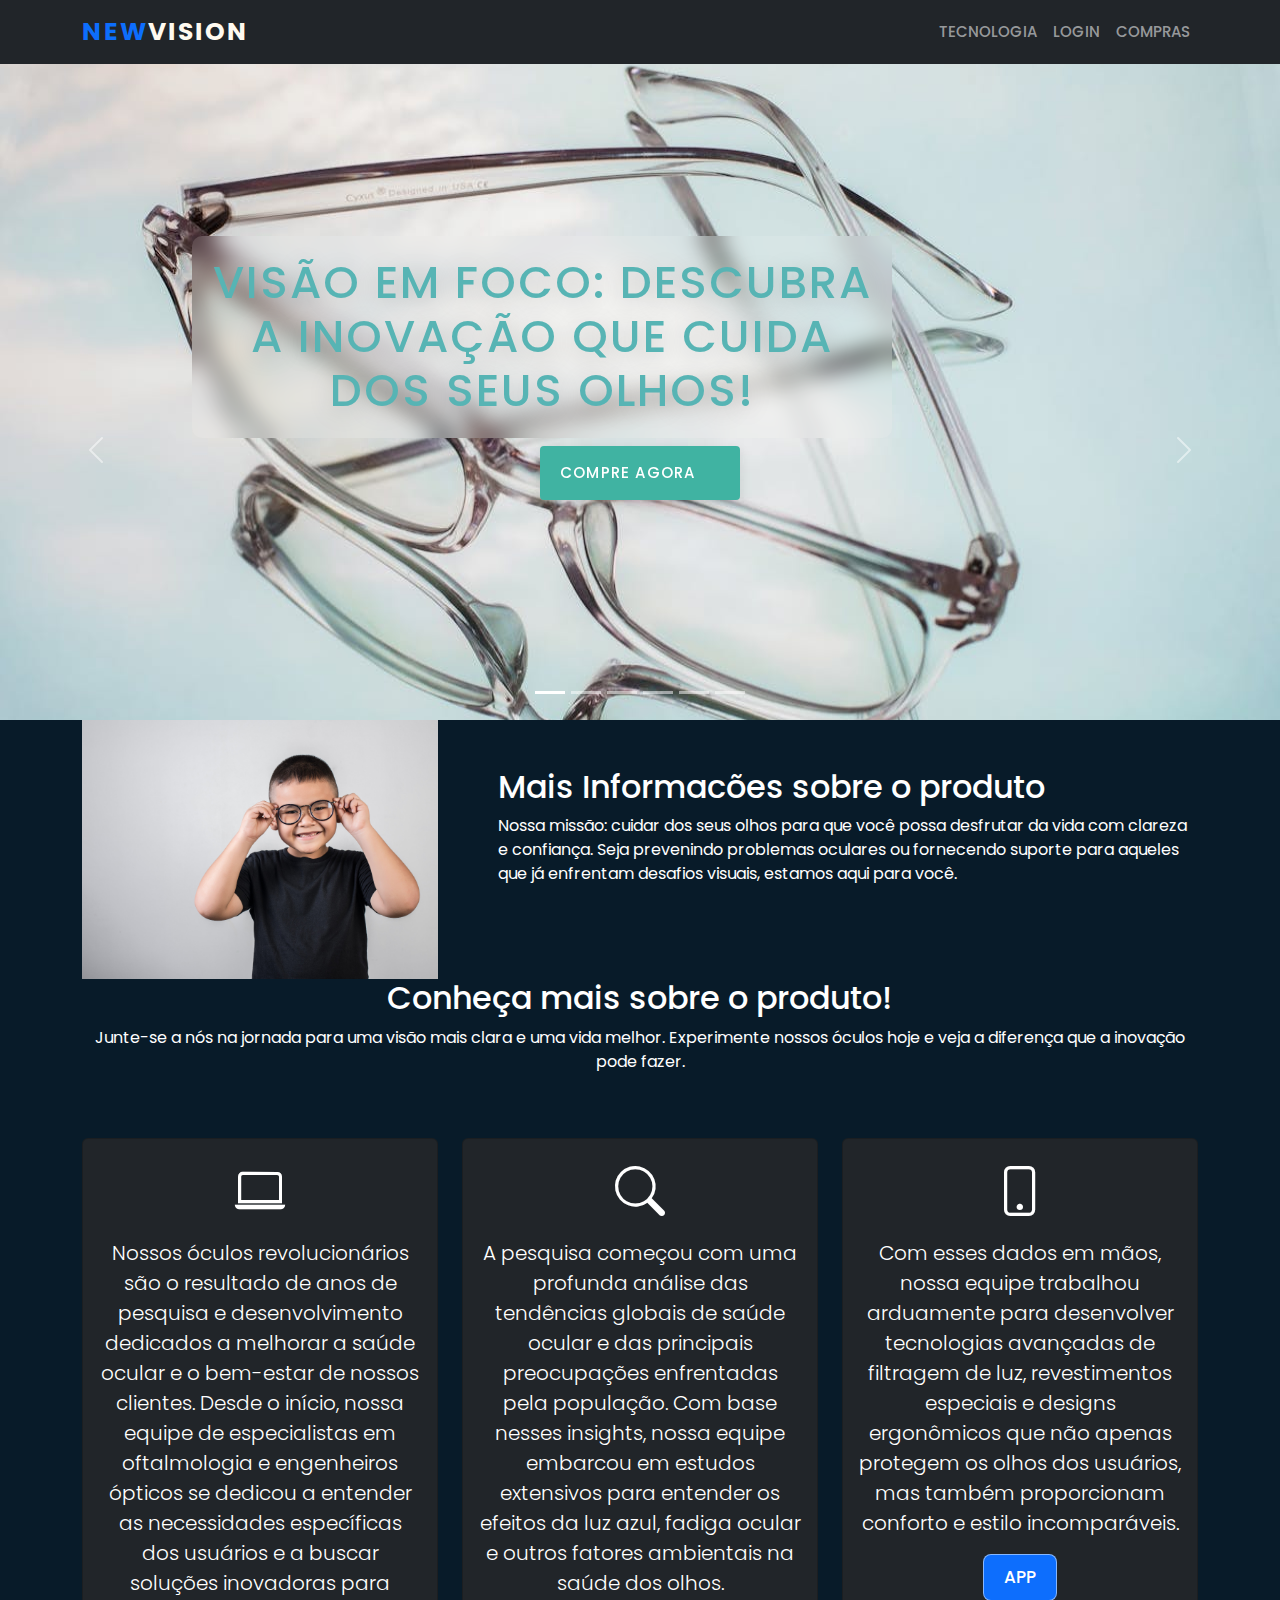
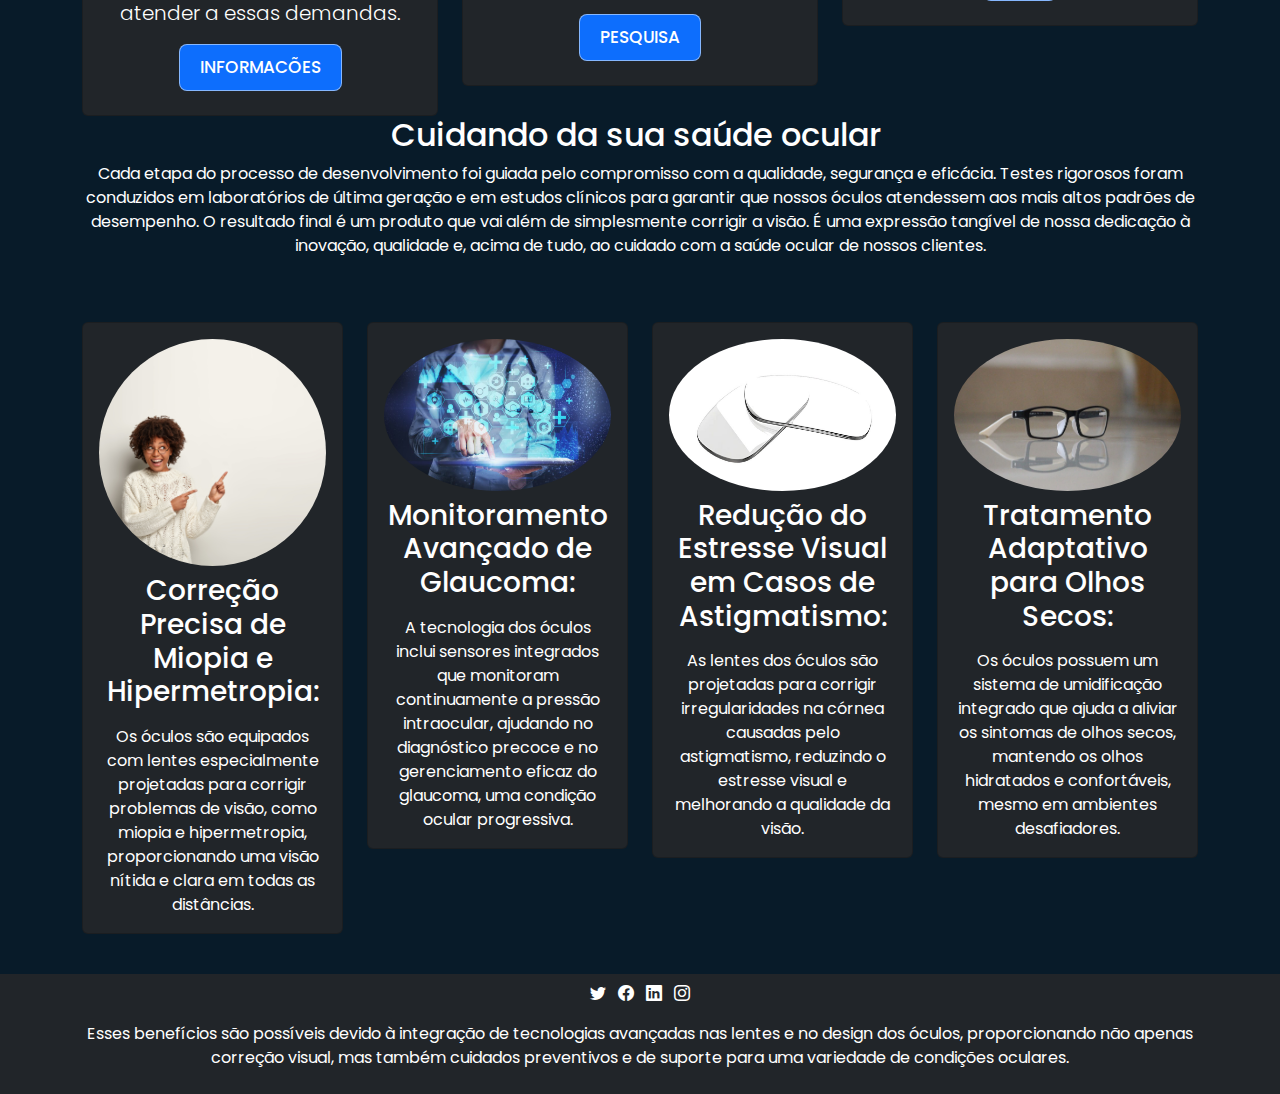
<file: index.html>
<!DOCTYPE html>
<html lang="pt-br">

<head>
    <meta charset="UTF-8">
    <meta http-equiv="X-UA-Compatible" content="IE=edge">
    <meta name="viewport" content="width=device-width, initial-scale=1.0">
    <title>New Vision</title>
    <link href="https://cdn.jsdelivr.net/npm/bootstrap@5.3.3/dist/css/bootstrap.min.css" rel="stylesheet"
        integrity="sha384-QWTKZyjpPEjISv5WaRU9OFeRpok6YctnYmDr5pNlyT2bRjXh0JMhjY6hW+ALEwIH" crossorigin="anonymous">
    <link rel="stylesheet" href="https://cdn.jsdelivr.net/npm/bootstrap-icons@1.7.2/font/bootstrap-icons.css">
    <link rel="stylesheet" href="style.css">
    <link rel="stylesheet" href="https://unicons.iconscout.com/release/v4.0.8/css/line.css">
</head>

<body>
    <nav class="navbar navbar-expand-lg navbar-dark bg-dark fixed-top ">

        <div class="container">

            <a href="#" class="navbar-brand"> <span class="text-primary">New</span>Vision</a>
            <button class="navbar-toggler" type="button" data-bs-toggle="collapse" data-bs-target="#navbarS"
                aria-controls="navbarS" aria-expanded="false" aria-label="Toggle navigation">

                <span class="navbar-toggler-icon"></span>

            </button>
            <div class="collapse navbar-collapse" id="navbarS">
                <ul class="navbar-nav ms-auto mb-2 mb-lg-0">
                    <li class="nav-item">
                        <a href="#" class="nav-link">tecnologia</a>
                    <li class="nav-item">
                        <a href="formulario.html" class="nav-link">login</a>
                    <li class="nav-item">
                        <a href="formulario.html" class="nav-link">compras</a>
                    </li>
                </ul>
            </div>
        </div>
    </nav>

    <div class="media-icons">
        <a href="https://m.facebook.com/login"><i class="uil uil-facebook-f"></i></a>
        <a href="https://www.instagram.com/"><i class="uil uil-instagram"></i></a>
        <a href="https://web.whatsapp.com/"><i class="uil uil-whatsapp"></i></a>
        <a href="https://twitter.com/i/flow/login"><i class="uil uil-twitter"></i></a>
    </div>

    <div id="carouselE" class="carousel slide" data-bs-ride="carousel">

        <div class="carousel-indicators">
            <button type="button" data-bs-target="#carouselE" data-bs-slide-to="0" class="active" aria-current="true"
                aria-label="Slide 1"></button>
            <button type="button" data-bs-target="#carouselE" data-bs-slide-to="1" aria-current="true"
                aria-label="Slide 2"></button>
            <button type="button" data-bs-target="##carouselE" data-bs-slide-to="2" aria-current="true"
                aria-label="Slide 3"></button>
            <button type="button" data-bs-target="#carouselE" data-bs-slide-to="3" aria-current="true"
                aria-label="Slide 4"></button>
            <button type="button" data-bs-target="#carouselE" data-bs-slide-to="4" aria-current="true"
                aria-label="Slide 5"></button>
            <button type="button" data-bs-target="#carouselE" data-bs-slide-to="5" aria-current="true"
                aria-label="Slide 6"></button>
        </div>
        <div class="carousel-inner">
            <div class="carousel-item active">
                <img src="imagens/pexels-harrison-haines-5247936.jpg" class="d-block w-100" alt="imagen de oculos">
                <div class="carousel-caption">
                    <h5>Visão em Foco: Descubra a Inovação que Cuida dos Seus Olhos!</h5>
            
                    <a href="formulario.html" class="btn1">
                        <i class="animation"></i>Compre agora<i class="animation"></i>
                    </a>
                </div>
            </div>


            <div class="carousel-item ">
                <img src="imagens/tecnologia-e-ser-humano-1.png" class="d-block w-100" alt="imagen de oculos">
                <div class="carousel-caption">
                    
                    <p>
                        Descubra uma nova perspectiva de cuidado ocular com nossos óculos inovadores. Projetados com tecnologia de ponta, eles não apenas protegem seus olhos dos desafios diários, mas também oferecem suporte vital para quem já enfrenta problemas de visão.
                    </p>
                
                    <a href="formulario.html" class="btn1">
                        <i class="animation"></i>Compre agora<i class="animation"></i>
                    </a>
                </div>
            </div>


            <div class="carousel-item ">
                <img src="imagens/Destaque-oculos-inteligentes1.jpg" class="d-block w-100" alt="imagen de oculos">
                <div class="carousel-caption">
                    
                    <p>
                        Imagine um mundo onde cada olhar é nítido e claro, onde a fadiga ocular é uma preocupação do passado. Com nossos óculos, você não apenas experimentará uma visão mais nítida, mas também desfrutará de uma proteção avançada contra doenças oculares.

                    </p>
                    <a href="formulario.html" class="btn1">
                        <i class="animation"></i>Compre agora<i class="animation"></i>
                    </a>
                </div>
            </div>

            <div class="carousel-item ">
                <img src="imagens/imagen5.jpg" class="d-block w-100" alt="imagen de oculos">
                <div class="carousel-caption">
                    
                    <p>
                        Nossa missão é simples: cuidar dos seus olhos para que você possa desfrutar da vida com clareza e confiança. Seja prevenindo problemas oculares ou fornecendo suporte para aqueles que já enfrentam desafios visuais, estamos aqui para você.

                    </p>
                    <a href="formulario.html" class="btn1">
                        <i class="animation"></i>Compre agora<i class="animation"></i>
                    </a>
                </div>
            </div>

            <div class="carousel-item ">
                <img src="imagens/imag6.jpg" class="d-block w-100" alt="imagen de oculos">
                <div class="carousel-caption">
                    
                    <p>
                        Junte-se a nós na jornada para uma visão mais clara e uma vida melhor. Experimente nossos óculos hoje e veja a diferença que a inovação pode fazer.
                    </p>
                
                    <a href="formulario.html" class="btn1">
                        <i class="animation"></i>Compre agora<i class="animation"></i>
                    </a>
                </div>
            </div>

        </div>
    </div>

    <div>

        <button class="carousel-control-prev" type="button" data-bs-target="#carouselE" data-bs-slide="prev">
            <span class="carousel-control-prev-icon" aria-hidden="true"></span>
            <span class="visually-hidden">Previous</span>
        </button>
        <button class="carousel-control-next" type="button" data-bs-target="#carouselE" data-bs-slide="next">
            <span class="carousel-control-next-icon" aria-hidden="true"></span>
            <span class="visually-hidden">Next</span>
        </button>

    </div>

    <section class="about section-padding">

        <div class="container">
            <div class="row">
                <div class="col-lg-4 col-md-12 col-12">
                    <div class="about-img">
                        <img src="imagens/12215.jpg" class="img-fluid" alt="">
                    </div>
                </div>
                <div class="col-lg-8 col-md-12 col-12 ps-lg-5 mt-md-5">
                    <div class="about-text text-white">
                        <h2>Mais Informacões sobre o produto</h2>
                        <p>
                            Nossa missão: cuidar dos seus olhos para que você possa desfrutar da vida com clareza e confiança. Seja prevenindo problemas oculares ou fornecendo suporte para aqueles que já enfrentam desafios visuais, estamos aqui para você.
                        </p>
                    </div>
                </div>
            </div>
        </div>
    </section>


    <section class="services section-padding">

        <div class="container">
            <div class="row">
                <div class="col-md-12">
                    <div class="section-header text-center text-white pb-5">
                        <h2>Conheça mais sobre o produto!</h2>
                        <p>
                            Junte-se a nós na jornada para uma visão mais clara e uma vida melhor. Experimente nossos óculos hoje e veja a diferença que a inovação pode fazer.
                        </p>
                    </div>
                </div>
            </div>
            <div class="row">
                <div class="col-12 col-md-12 col-lg-4">
                    <div class="card text-white text-center bg-dark pb-2">
                        <div class="card-body">
                            <i class="bi bi-laptop"></i>
                            <h3 class="card-title"></h3>
                            <p class="lead">
                                Nossos óculos revolucionários são o resultado de anos de pesquisa e desenvolvimento dedicados a melhorar a saúde ocular e o bem-estar de nossos clientes. Desde o início, nossa equipe de especialistas em oftalmologia e engenheiros ópticos se dedicou a entender as necessidades específicas dos usuários e a buscar soluções inovadoras para atender a essas demandas.

                            </p>
                            <button class="btn2 bg-primary text-white" id="btn2">Informacões</button>
                        </div>
                    </div>
                </div>
                <div class="col-12 col-md-12 col-lg-4">
                    <div class="card text-white text-center bg-dark pb-2">
                        <div class="card-body">
                            <i class="bi bi-search"></i>
                            <h3 class="card-title"></h3>
                            <p class="lead">
                                A pesquisa começou com uma profunda análise das tendências globais de saúde ocular e das principais preocupações enfrentadas pela população. Com base nesses insights, nossa equipe embarcou em estudos extensivos para entender os efeitos da luz azul, fadiga ocular e outros fatores ambientais na saúde dos olhos.
                            </p>
                            <button class="btn2 bg-primary text-white" id="btn2">Pesquisa</button>
                        </div>
                    </div>
                </div>
                <div class="col-12 col-md-12 col-lg-4">
                    <div class="card text-white text-center bg-dark pb-2">
                        <div class="card-body">
                            <i class="bi bi-phone"></i>
                            <h3 class="card-title"></h3>
                            <p class="lead">
                                Com esses dados em mãos, nossa equipe trabalhou arduamente para desenvolver tecnologias avançadas de filtragem de luz, revestimentos especiais e designs ergonômicos que não apenas protegem os olhos dos usuários, mas também proporcionam conforto e estilo incomparáveis.

                            </p>
                            <button class="btn2 bg-primary text-white" id="btn2">App</button>
                        </div>
                    </div>
                </div>
            </div>
        </div>

    </section>

    <section class="team section-padding">
        <div class="container">

            <div class="row">
                <div class="col-md-12">
                    <div class="section-header text-center text-white pb-5">
                        <h2>Cuidando da sua saúde ocular </h2>
                        <p>
                            Cada etapa do processo de desenvolvimento foi guiada pelo compromisso com a qualidade, segurança e eficácia. Testes rigorosos foram conduzidos em laboratórios de última geração e em estudos clínicos para garantir que nossos óculos atendessem aos mais altos padrões de desempenho.


                            O resultado final é um produto que vai além de simplesmente corrigir a visão. É uma expressão tangível de nossa dedicação à inovação, qualidade e, acima de tudo, ao cuidado com a saúde ocular de nossos clientes.
                        </p>
                    </div>
                </div>
            </div>
            <div class="row">

                <div class="col-12 col-md-6 col-lg-3">
                    <div class="card text-center bg-dark">
                        <div class="card-body text-white">
                            <img src="imagens/22963.jpg" class="img-fluid rounded-circle" alt="pessoa feliz com os resultados">
                            <h3 class="card-title py-2">Correção Precisa de Miopia e Hipermetropia:</h3>
                            <p class="card-text">
                                 Os óculos são equipados com lentes especialmente projetadas para corrigir problemas de visão, como miopia e hipermetropia, proporcionando uma visão nítida e clara em todas as distâncias.
                            </p>

                        </div>
                    </div>
                </div>
                <div class="col-12 col-md-6 col-lg-3">
                    <div class="card text-center bg-dark">
                        <div class="card-body text-white">
                            <img src="imagens/tecnologia-na-saude.jpg" class="img-fluid rounded-circle" alt="pessoa feliz com os resultados">
                            <h3 class="card-title py-2">Monitoramento Avançado de Glaucoma:</h3>
                            <p class="card-text">
                                 A tecnologia dos óculos inclui sensores integrados que monitoram continuamente a pressão intraocular, ajudando no diagnóstico precoce e no gerenciamento eficaz do glaucoma, uma condição ocular progressiva.
                            </p>

                        </div>
                    </div>
                </div>
                <div class="col-12 col-md-6 col-lg-3">
                    <div class="card text-center bg-dark">
                        <div class="card-body text-white">
                            <img src="imagens/lentes22.jpg" class="img-fluid rounded-circle" alt="pessoa feliz com os resultados">
                            <h3 class="card-title py-2">Redução do Estresse Visual em Casos de Astigmatismo:</h3>
                            <p class="card-text">
                                 As lentes dos óculos são projetadas para corrigir irregularidades na córnea causadas pelo astigmatismo, reduzindo o estresse visual e melhorando a qualidade da visão.
                            </p>

                        </div>
                    </div>
                </div>
                <div class="col-12 col-md-6 col-lg-3">
                    <div class="card text-center bg-dark">
                        <div class="card-body text-white">
                            <img src="imagens/lentes233.jpg" class="img-fluid rounded-circle" alt="pessoa feliz com os resultados">
                            <h3 class="card-title py-2">Tratamento Adaptativo para Olhos Secos:</h3>
                            <p class="card-text">
                                 Os óculos possuem um sistema de umidificação integrado que ajuda a aliviar os sintomas de olhos secos, mantendo os olhos hidratados e confortáveis, mesmo em ambientes desafiadores.

                            </p>

                        </div>
                    </div>
                </div>
            </div>
        </div>
        </div>


    </section>

    <footer class="bg-dark p-2 text-center">
        <div class="container">
            <p class="contatos">
                <i class="bi bi-twitter text-white mx-1"></i>
                <i class="bi bi-facebook text-white mx-1"></i>
                <i class="bi bi-linkedin text-white mx-1"></i>
                <i class="bi bi-instagram text-white mx-1"></i>
            </p>
            <p class="text-white">Esses benefícios são possíveis devido à integração de tecnologias avançadas nas lentes e no design dos óculos, proporcionando não apenas correção visual, mas também cuidados preventivos e de suporte para uma variedade de condições oculares.
        </div>
    </footer>






    <script src="https://cdn.jsdelivr.net/npm/bootstrap@5.3.3/dist/js/bootstrap.bundle.min.js"
        integrity="sha384-YvpcrYf0tY3lHB60NNkmXc5s9fDVZLESaAA55NDzOxhy9GkcIdslK1eN7N6jIeHz"
        crossorigin="anonymous"></script>
</body>

</html>
</file>
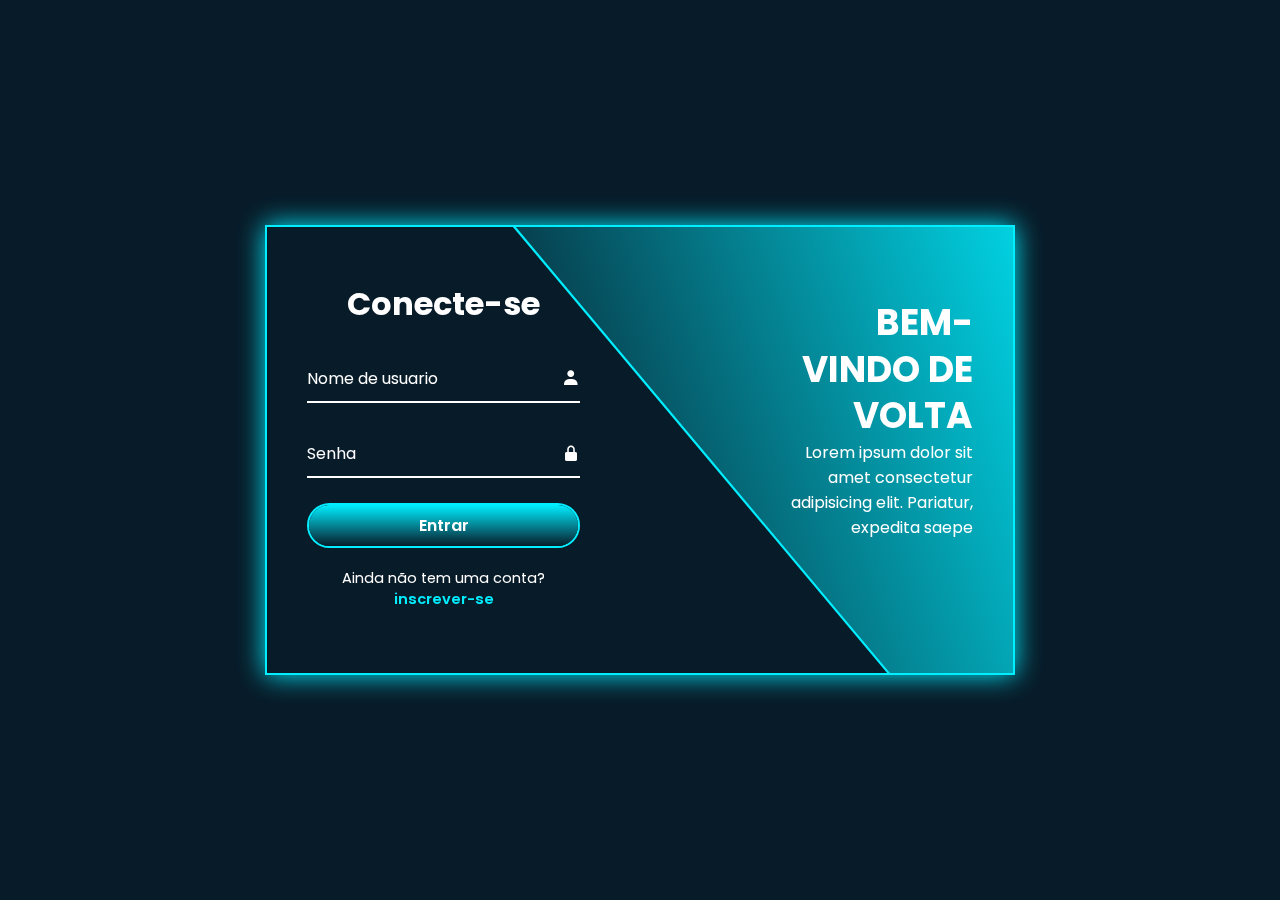
<file: formulario.html>
<!DOCTYPE html>
<html lang="pt-br">
<head>
    <meta charset="UTF-8">
    <meta http-equiv="X-UA-Compatible" content="IE-edge">
    <meta name="viewport" content="width=device-width, initial-scale=1.0">
    <title>Conecte-se</title>
    <link rel="stylesheet" href="form.css">
    <link href='https://unpkg.com/boxicons@2.1.4/css/boxicons.min.css' rel='stylesheet'>
</head>
<body>

    <div class="wrapper">
        <span class="bg-animate"></span>
        <span class="bg-animate2"></span>
        <div class="form-box login">
            <h2 class="animation" style="--i:0 --j:21;;">Conecte-se</h2>
            <form action="#">
            <div class="input-box animation" style="--i:1; --j:22;">
                    <input type="text" id="uniqueId" name="username" required>
                    <label for="uniqueId">Nome de usuario</label>
                    <i class='bx bxs-user'></i>
                </div>
                <div class="input-box animation" style="--i:2; --j:23;">
                    <input type="password" required>
                    <label>Senha</label>
                    <i class='bx bxs-lock-alt'></i>
                </div>
                <button type="submit" class="btn animation" style="--i:3; --j:24;">Entrar</button>
                <div class="logreg-link animation" style="--i:4; --j:25;">
                    <p>Ainda não tem uma conta?<a href="#" class="register-link"> inscrever-se</a></p>
                </div>
            </form>
        </div>
        <div class="info-text login">
            <h2 class="animation" style="--i:0; --j:20;">Bem-vindo de volta</h2>
            <p class="animation" style="--i:1; --j:21;">
                Lorem ipsum dolor sit amet consectetur adipisicing elit. Pariatur, expedita saepe
            </p>
        </div>

        <div class="form-box register">
            <h2 class="animation" style="--i:17; --j:0;">Cadastre-se</h2>
            <form action="#">
                <div class="input-box animation" style="--i:18; --j:1;">
                    <input type="text" id="uniqueId" name="username" required>
                    <label for="uniqueId">Nome de usuario</label>
                    <i class='bx bxs-user'></i>
                </div>
                <div class="input-box animation" style="--i:19; --j:2;">
                    <input type="text" required>
                    <label>E-mail</label>
                    <i class='bx bxs-envelope'></i>
                </div>
                <div class="input-box animation" style="--i:20; --j:3;">
                    <input type="password" required>
                    <label>Senha</label>
                    <i class='bx bxs-lock-alt'></i>
                </div>
                <button type="submit" class="btn animation" style="--i:21; --j:4;">Cadastrar</button>
                <div class="logreg-link animation" style="--i:22; --j:5;">
                    <p>Já tem uma conta?<a href="#" class="login-link"> Entrar</a></p>
                </div>
            </form>
        </div>

        <div class="info-text register">
            <h2 class="animation" style="--i:17; --j:0;">Bem-vindo</h2>
            <p class="animation" style="--i:18; --j:1;">
                Vamos criar sua conta!
            </p>
        </div>
    </div>

    <script src="script.js"></script>
    
</body>
</html>
</file>
<file: style.css>
@import url('https://fonts.googleapis.com/css2?family=Poppins:wght@300;400;500;600;700;800;900&display=swap');

*{
    font-family: 'Poppins', sans-serif;

}

body{
    background: #081b29;

}

.sectio-padding{
    padding: 70px 0;
}

.carousel-item{
    height: 80vh;
    min-height: 300px;

}

.carousel-caption {
    bottom: 200px;
    z-index: 2;
}

.carousel-caption h5 {
    font-size: 45px;
    text-transform: uppercase;
    letter-spacing: 2px;
    margin-top: 25px;
}

.carousel-caption p {
    width: 60%;
    margin: auto;
    font-size: 18px;
    line-height: 1.9;

}

.carousel-inner::before{
    content: '';
    position: absolute;
    width: 100%;
    height: 100%;
    top: 0;
    left: 0;
    background: rgba(0, 0 ,0 0.25);
    z-index: 1;
}

.navbar-nav a{
    font-size: 15px;
    text-transform: uppercase;
    font-weight: 500;
}

.navbar-dark .navbar-brand {
    color: floralwhite;
    font-size: 25px;
    text-transform: uppercase;
    font-weight: bold;
    letter-spacing: 2px;
    
}

.navbar-ligth .navbar-brand:focus, .navbar-ligth .navbar-brand:hover{
    color: rgb(37, 183, 183);
}

.w-100 {
    height: 100vh;
}

.navbar-toggler {
    padding: 1px 5px;
    font-size: 18px;
    line-height: 0.3;

}

.services .card-body i {
    font-size: 50px;
}

.team .card-body i{
    font-size: 20px;
}

.btn1 {
    width: 100%;
    max-width: 200px;
    outline: 0;
    display: inline-flex;
    align-items: center;
    background: #40B3A2;
    min-width: 50px;
    border: 0;
    border-radius: 4px;
    box-shadow: 0 4px 12px rgba(0, 0, 0, .1);
    box-sizing: border-box;
    padding: 16px 20px;
    color: #fff;
    font-size: 15px;
    font-weight: 500;
    letter-spacing: 1.2px;
    text-transform: uppercase;
    overflow: hidden;
    cursor: pointer;
    text-decoration: none;

  }

  .btn1:hover {
    opacity: .95;
  }
  
  .btn1 .animation {
    border-radius: 100%;
    animation: ripple 0.6s linear infinite;
  }
  
  @keyframes ripple {
    0% {
      box-shadow: 0 0 0 0 rgba(255, 255, 255, 0.1), 0 0 0 20px rgba(255, 255, 255, 0.1), 0 0 0 40px rgba(255, 255, 255, 0.1), 0 0 0 60px rgba(255, 255, 255, 0.1);
    }
  
    100% {
      box-shadow: 0 0 0 20px rgba(255, 255, 255, 0.1), 0 0 0 40px rgba(255, 255, 255, 0.1), 0 0 0 60px rgba(255, 255, 255, 0.1), 0 0 0 80px rgba(255, 255, 255, 0);
    }
  }

  .btn2 {
    padding: 10px 20px;
    text-transform: uppercase;
    border-radius: 8px;
    font-size: 17px;
    font-weight: 500;
    color: #ffffff80;
    text-shadow: none;
    background: transparent;
    cursor: pointer;
    box-shadow: transparent;
    border: 1px solid #ffffff80;
    transition: 0.5s ease;
    user-select: none;
  }
  
  #btn2:hover,
  :focus {
    color: #ffffff;
    background: #008cff;
    border: 1px solid #008cff;
    text-shadow: 0 0 5px #ffffff, 0 0 10px #ffffff, 0 0 20px #ffffff;
    box-shadow: 0 0 5px #008cff, 0 0 20px #008cff, 0 0 50px #008cff,
      0 0 100px #008cff;
  } 

  .media-icons {
    z-index: 999;
    position: absolute;
    display: flex;
    flex-direction: column;
    top: 50%;
    right: 0;
    margin-right: 50px;
    transform: translateY(-50%);
    margin-left: 90px;
  }

  .media-icons a {
    color: aliceblue;
    font-size: 1.7em;
    margin: 10px 0;
  }

  .carousel-caption  p {
    max-width: 700px;
    background: rgba(255, 255, 255, 0.1);backdrop-filter: blur(10px);
    text-shadow: 0 5px 25px rgba(0 0 0 / 20%);
    padding: 20px;
    border-radius: 10px;
    border-bottom: 1px solid rgba(255, 255, 255, 0.1);
    border-right: 1px solid rgba(255, 255, 255, 0.1);
    color: #fcffff;
  }

  h5 {
    color: rgb(87, 180, 180);
    max-width: 700px;
    background: rgba(255, 255, 255, 0.1);backdrop-filter: blur(10px);
    text-shadow: 0 5px 25px rgba(0 0 0 / 20%);
    padding: 20px;
    border-radius: 10px;
  }

 
footer {
    margin-top: 40px;
}

@media (max-width: 768px) {
    .navbar-nav {
        text-align: center;
    }

    .carousel-item {
        height: 70vh;
    }

    .w-100 {
        height: 70vh;

    }

    .carousel-caption {
        bottom: 125px;

    }

    .carousel-caption h5 {
        font-size: 17px;

    }

    .carousel-caption a {
        padding: 10px 15px;
        font-size: 15px;

    }

    .carousel-caption p {
        width: 100%;
        line-height: 1.5;
        font-size: 12px;

    }

    .about-text {
        padding-top: 50px;

    }

    .btn1 {
        font-size: 18px;
        align-items: center;
      }

    .card {
        margin-bottom: 30px;

    }

    .sectio-padding {
        padding: 50px 0;
    }

    .media-icons {
        right: 0;
        margin-right: 20px;
        
      }
    
}

@media screen and (max-width: 480px) {
    .btn1 {
      flex-direction: column;
      padding: 10px 5px; 
    }
}
</file>
<file: form.css>
@import url('https://fonts.googleapis.com/css2?family=Poppins:wght@300;400;500;600;700;800;900&display=swap');


*{
    margin: 0;
    padding: 0;
    box-sizing: border-box;
    font-family: 'Poppins', sans-serif;
}

body {
    display: flex;
    justify-content: center;
    align-items: center;
    min-height: 100vh;
    background: #081b29;

}

.wrapper {
    position: relative;
    width: 750px;
    height: 450px;
    background: transparent;
    border: 2px solid #0ef;
    box-shadow: 0 0 25px #0ef;
    overflow: hidden;


}

.wrapper .form-box {
    position: absolute;
    top: 0;
    width: 50%;
    height: 100%;
    display: flex;
    flex-direction: column;
    justify-content: center;

}

.wrapper .form-box.login {
    left: 0;
    padding: 0 60px 0 40px;

}

.wrapper .form-box.login .animation{
    transform: translateX(0);
    opacity: 1;
    filter: blur(0);
    transition: .7s ease;
    transition-delay: calc(.1s * var(--j));
}

.wrapper.active .form-box.login .animation{
    transform: translateX(-120%);
    opacity: 0;
    filter: blur(10px);
    transition-delay: calc(.1s * var(--i));

}
.wrapper .form-box.register {
    right: 0;
    padding: 0 40px 0 60px;
    pointer-events: none;

}

.wrapper .form-box.register{
    pointer-events: auto;
}

.wrapper .form-box.register .animation {
    transform: translateX(120%);
    opacity: 0;
    filter: blur(10px);
    transform: .7s ease;
    transition-delay: calc(.1s * var(--j));

}

.wrapper.active .form-box.register .animation {
    transform: translateX(0);
    opacity: 1;
    filter: blur(0);
    transition-delay: calc(.1s * var(--i));

}


.form-box h2 {
    font-size: 32px;
    color: #fff;
    text-align: center;

}

.form-box .input-box {
    position: relative;
    width: 100%;
    height: 50px;
    margin: 25px 0;

}

.input-box input {
    width: 100%;
    height: 100%;
    background: transparent;
    border: none;
    outline: none;
    border-bottom: 2px solid #fff;
    padding-right: 23px;
    font-size: 16px;
    color: #fff;
    font-weight: 500;
    transition: .5s;

}

.input-box input:focus,
.input-box input:valid {
    border-bottom-color: #0ef;

}



.input-box label{
    position: absolute;
    top: 50%;
    left: 0;
    transform: translateY(-50%);
    font-size: 16px;
    color: #fff;
    pointer-events: none;
    transition: .5s;
    
}

.input-box input:focus~label,
.input-box input:valid~label{
    top: -5px;
    color: #0ef;
}

.input-box i{
    position: absolute;
    top: 50%;
    right: 0;
    transform: translateY(-50%);
    font-size: 18px;
    color: #fff;
    transition: .5s;

}

.input-box input:focus~i,
.input-box input:valid~i {
    color: #0ef;

}

.btn {
    position: relative;
    width: 100%;
    height: 45px;
    background: transparent;
    border: 2px solid #0ef;
    outline: none;
    border-radius: 40px;
    cursor: pointer;
    font-size: 16px;
    color: #fff;
    font-weight: 600;
    z-index: 1;
    overflow: hidden;

}

.btn::before {
    content: '';
    position: absolute;
    top: -100%;
    left: 0;
    width: 100%;
    height: 300%;
    background: linear-gradient(#081b29, #0ef, #081b29, #0ef);
    z-index: -1;
    transition: .5s;
}

.btn:hover::before {
    top: 0;
}

.form-box .logreg-link {
    font-size: 14.5px;
    color: #fff;
    text-align: center;
    margin: 20px 0 10px;
}

.logreg-link p a {
    color: #0ef;
    text-decoration: none;
    font-weight: 600;

}

.logreg-link p a:hover {
    text-decoration: underline;
}

.wrapper .info-text {
    position: absolute;
    top: 0;
    width: 50%;
    height: 100%;
    display: flex;
    flex-direction: column;
    justify-content: center;

}

.wrapper .info-text.login {
    right: 0;
    text-align: right;
    padding: 0 40px 60px 150px;
    
}

.wrapper .info-text.login .animation{
    transform: translateX(0);
    opacity: 1;
    filter: blur(0);
    transition: .7s ease;
    transition-delay: calc(.1s * var(--j));
}

.wrapper.active .info-text.login .animation{
    transform: translateX(120%);
    opacity: 0;
    filter: blur(10px);
    transition-delay: calc(.1s * var(--i));

}

.wrapper .info-text.register {
    left: 0;
    text-align: left;
    padding: 0 150px 60px 40px;
    pointer-events: none;

}

.wrapper.active .info-text.register{
    pointer-events: auto;

}

.wrapper .info-text.register .animation {
    transform: translateX(-120%);
    opacity: 0;
    filter: blur(10px);
    transition: .7s ease;
    transition-delay: calc(.1s * var(--j));
}

.wrapper.active .info-text.register .animation {
    transform: translateX(0);
    opacity: 1;
    filter: blur(0);
    transition-delay: calc(.1s * var(--i));
    
}

.info-text h2 {
    font-size: 36px;
    color: #fff;
    line-height: 1.3;
    text-transform: uppercase;
}

.info-text p {
    font-size: 16px;
    color: #fff;
}

.wrapper .bg-animate{
    position: absolute;
    top: -4px;
    right: 0;
    width: 850px;
    height: 600px;
    background: linear-gradient(45deg, #081b29, #0ef);
    border-bottom: 3px solid #0ef;
    transform: rotate(10deg) skewY(40deg);
    transform-origin: bottom right;
    transition: 1.5s ease;
    transition-delay: 1.6s;
    
}

.wrapper.active .bg-animate {
    transform: rotate(0deg) skewY(0deg);
    transition-delay: .5s;

}

.wrapper .bg-animate2 {
    position: absolute;
    top: 100%;
    left: 250px;
    width: 850px;
    height: 700px;
    background: #081b29;
    border-top: 3px solid #0ef;
    transform: rotate(0) skewY(0);
    transform-origin: bottom left;
    transition: 1.5s ease;
    transition-delay: .5s;
    
}

.wrapper.active .bg-animate2 {
    transform: rotate(-11deg) skewY(-41deg);
    transition-delay: 1.2s;

}
</file>
